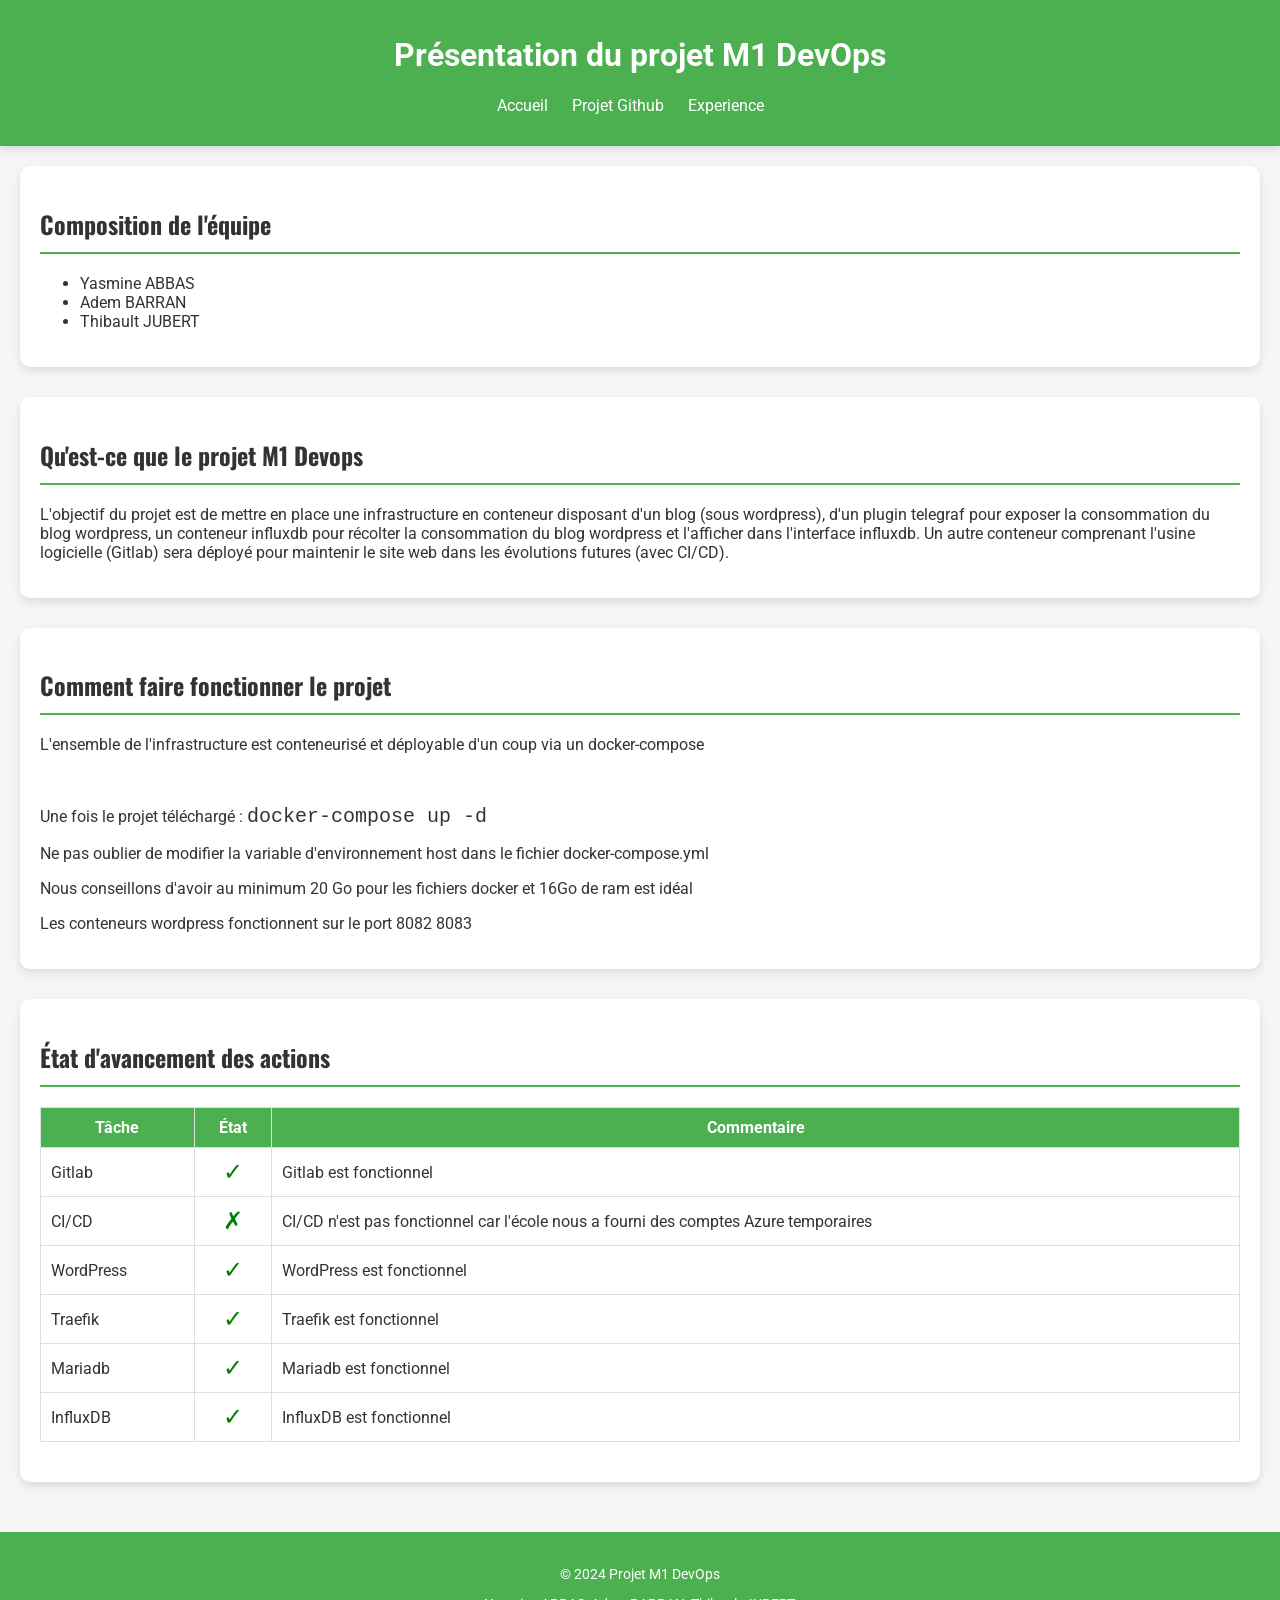
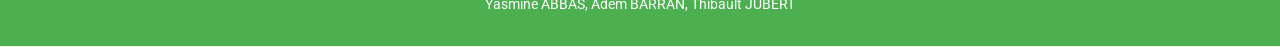
<file: index.html>
<!DOCTYPE html>
<html lang="fr">
<head>
    <meta charset="UTF-8">
    <meta name="viewport" content="width=device-width, initial-scale=1.0">
    <title>Présentation du projet M1 DevOps</title>
    <link rel="stylesheet" href="code.css">
    <link href="https://fonts.googleapis.com/css2?family=Roboto:wght@400;700&family=Oswald:wght@400&display=swap" rel="stylesheet">
</head>
<body>
    <header>
        <h1>Présentation du projet M1 DevOps</h1>
        <nav>
            <ul>
                <li><a href="index.html">Accueil</a></li>
                <li><a href="github.html">Projet Github</a></li>
                <li><a href="experiences.html">Experience</a></li>
            </ul>
        </nav>
    </header>
    <main>
        <section>
            <h2>Composition de l'équipe</h2>
            <ul>
                <li>Yasmine ABBAS</li>
                <li>Adem BARRAN</li>
                <li>Thibault JUBERT</li>
            </ul>
        </section>
        <section>
            <h2>Qu'est-ce que le projet M1 Devops</h2>
            <p>L'objectif du projet est de mettre en place une infrastructure en conteneur disposant d'un blog (sous wordpress), d'un plugin telegraf pour exposer la consommation du blog wordpress, un conteneur influxdb pour récolter la consommation du blog wordpress et l'afficher dans l'interface influxdb. Un autre conteneur comprenant l'usine logicielle (Gitlab) sera déployé pour maintenir le site web dans les évolutions futures (avec CI/CD).</p>
        </section>
        <section>
            <h2>Comment faire fonctionner le projet</h2>
            <p>L'ensemble de l'infrastructure est conteneurisé et déployable d'un coup via un docker-compose</p><br>
            <p>Une fois le projet téléchargé : <code>docker-compose up -d</code></p>
            <p>Ne pas oublier de modifier la variable d'environnement host dans le fichier docker-compose.yml </p>	
    	    <p>Nous conseillons d'avoir au minimum 20 Go pour les fichiers docker et 16Go de ram est idéal  </p>	       
            <p>Les conteneurs wordpress fonctionnent sur le port 8082 8083</p>
</section>
        <section>
            <h2>État d'avancement des actions</h2>
            
            <table>
                <thead>
                    <tr>
                        <th>Tâche</th>
                        <th>État</th>
                        <th>Commentaire</th>
                    </tr>
                </thead>
                <tbody>
                    <tr>
                        <td>Gitlab</td>
                        <td class="check">✓</td>
                        <td>Gitlab est fonctionnel</td>
                    </tr>
                    <tr>
                        <td>CI/CD</td>
                        <td class="check">✗</td>
                        <td>CI/CD n'est pas fonctionnel car l'école nous a fourni des comptes Azure temporaires </td>
                    </tr>
                    <tr>
                        <td>WordPress</td>
                        <td class="check">✓</td>
                        <td>WordPress est fonctionnel</td>
                    </tr>
                    <tr>
                        <td>Traefik</td>
                        <td class="check">✓</td>
                        <td>Traefik est fonctionnel</td>
                    </tr>
                    <tr>
                        <td>Mariadb</td>
                        <td class="check">✓</td>
                        <td>Mariadb est fonctionnel</td>
                    </tr>
                    <tr>
                        <td>InfluxDB</td>
                        <td class="check">✓</td>
                        <td>InfluxDB est fonctionnel</td>
                    </tr>
                </tbody>
            </table>
        </section>
    </main>
    <footer>
        <p>&copy; 2024 Projet M1 DevOps</p>
        <p>Yasmine ABBAS, Adem BARRAN, Thibault JUBERT</p>
    </footer>
</body>
</html>
</file>
<file: code.css>
* {
  box-sizing: border-box;
}

body {
  font-family: 'Roboto', sans-serif;
  margin: 0;
  padding: 0;
  background-color: whitesmoke;
  color: #333;
}

header {
  background-color: #4CAF50;
  color: white;
  padding: 15px;
  text-align: center;
  box-shadow: 0 4px 6px rgba(0, 0, 0, 0.1);

}

nav ul {
  list-style-type: none;
  padding: 0;
}

nav ul li {
  display: inline;
  margin-right: 20px;
}

nav ul li a {
  color: white;
  text-decoration: none;
}

nav ul li a:hover {
  text-decoration: underline;
}

main {
  padding: 20px;
}




section {
  margin-bottom: 30px;
  padding: 20px;
  background-color: #fff;
  border-radius: 10px;
  box-shadow: 0 4px 8px rgba(0, 0, 0, 0.1);
}

h2 {
  font-family: 'Oswald', sans-serif;
  font-size: 24px;
  color: #333;
  border-bottom: 2px solid #4CAF50;
  padding-bottom: 10px;
}

code {
  font-size: 20px;
}


.gallery-container {
  gap: 15px;
}

.image-frame {
  transition: transform 0.3s ease;
}

.image-frame:hover {
  transform: scale(1.05);
}

footer {
  background-color: #4CAF50;
  color: white;
  padding: 20px;
  text-align: center;
  position: relative;
  bottom: 0;
  width: 100%;
  font-size: 14px;
}


@media (max-width: 768px) {
  nav ul li {
      display: block;
      margin-bottom: 10px;
  }

  .gallery-container {
      flex-direction: column;
  }
}
.thumbnail {
  cursor: pointer; 
  margin-left: 650px; 
  max-width: 100%; 
  height: auto; 
}

      
#thumbnail {
  cursor: pointer; 
  margin-left: 650px; 
  max-width: 100%; 
  height: auto; 
}
      
#modal {
  display: none; 
  position: fixed;
  top: 50%;
  left: 50%;
  transform: translate(-50%, -50%); 
  box-shadow: 0 0  rgba(0, 0, 0, 0); 
  z-index: 1000;
  padding: 20px;
  border-radius: 8px; 
}

       
#overlay {
  display: none; 
  position: fixed;
  top: 0;
  left: 0;
  width: 100%;
  height: 100%;
  background-color: rgba(0, 0, 0, 0.8); 
  z-index: 999; 
}

        
#largeImage {
  max-width: 150%;
  max-height: 150vh; 
}

        
#closeButton {
  background: none;
  border: none;
  font-size: 20px;
  cursor: pointer;
  float: right; 
}

table {
  width: 100%;
  border-collapse: collapse;
  margin-bottom: 20px;
}

th, td {
  padding: 10px;
  border: 1px solid #ddd;
  text-align: left;      
}
      
th {
  background-color: #4CAF50;
  color: white;
  text-align: center;
}
      
.check {
  color: green;
  font-size: 24px;
  text-align: center;
}
      
.cross {
  color: red;
  font-size: 24px;
  text-align: center;
}
      
.header {
  margin-bottom: 20px;
}
</file>
